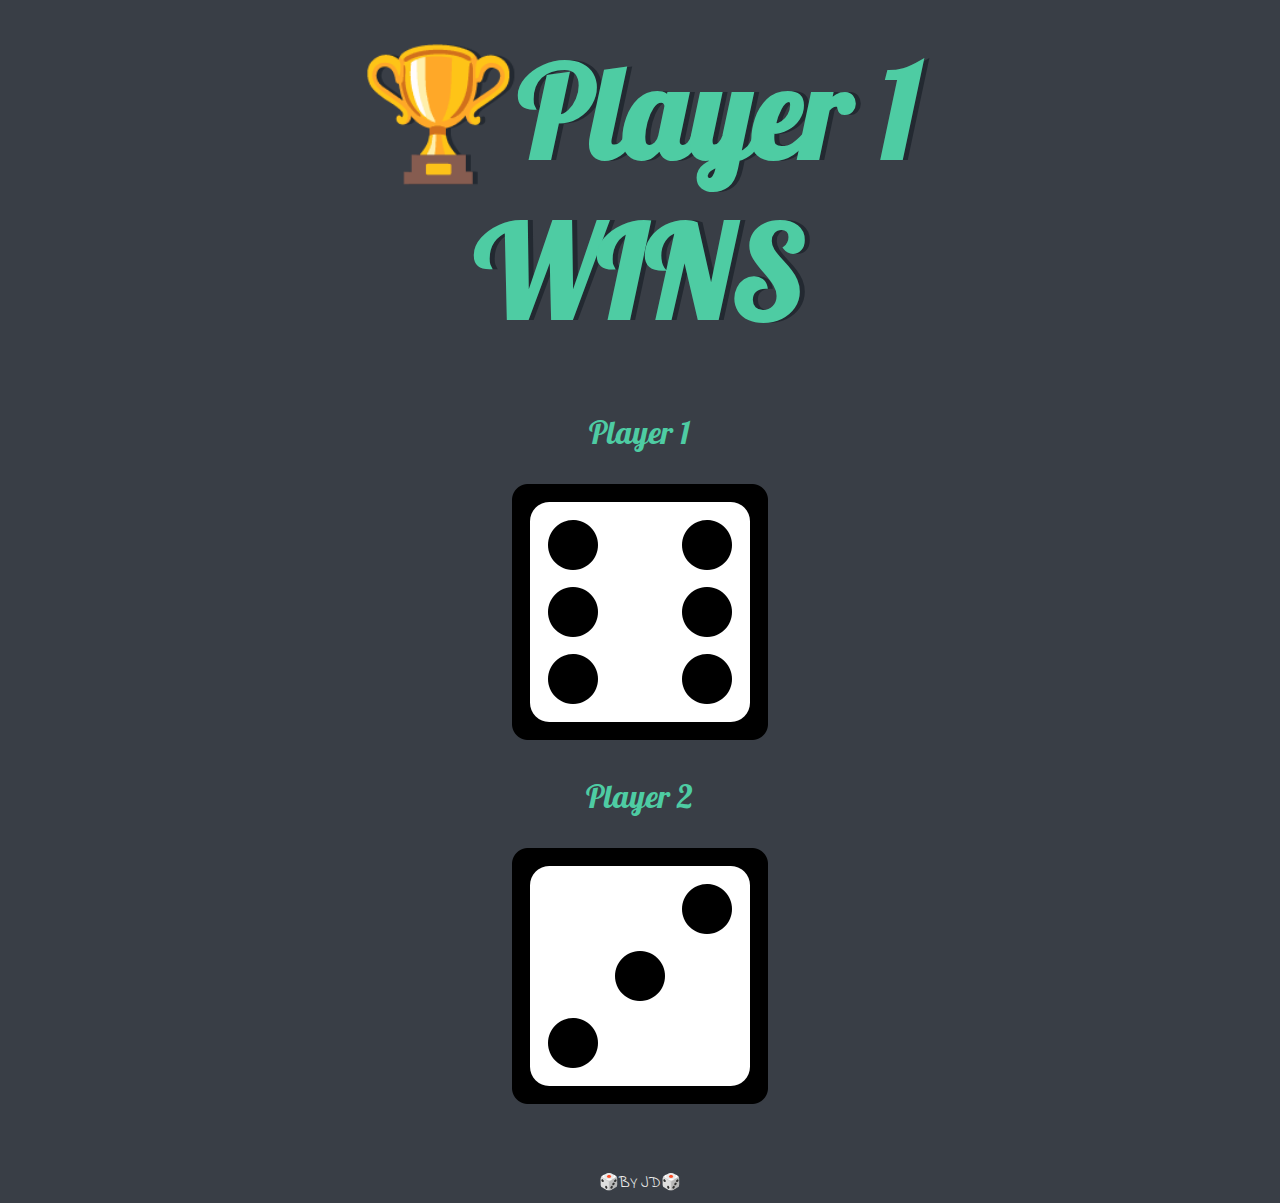
<file: index.html>
<!DOCTYPE html>
<html lang="en" dir="ltr">
  <head>
    <meta charset="utf-8">
    <title>Dicee</title>
    <link rel="stylesheet" href="style.css">
    <link href="https://fonts.googleapis.com/css?family=Indie+Flower|Lobster" rel="stylesheet">
  </head>
  <body>

    <div class="container">
      <h1>Refresh Me</h1>

      <div class="dice">
        <p>Player 1</p>
        <img class="img1" src="./dice6.png">
      </div>

      <div class="dice">
        <p>Player 2</p>
        <img class="img2" src="./dice6.png">
      </div>
    </div>

    <script src="script.js" charset="utf-8"></script>

  </body>

  <footer>
    🎲BY JD🎲
  </footer>
</html>
</file>
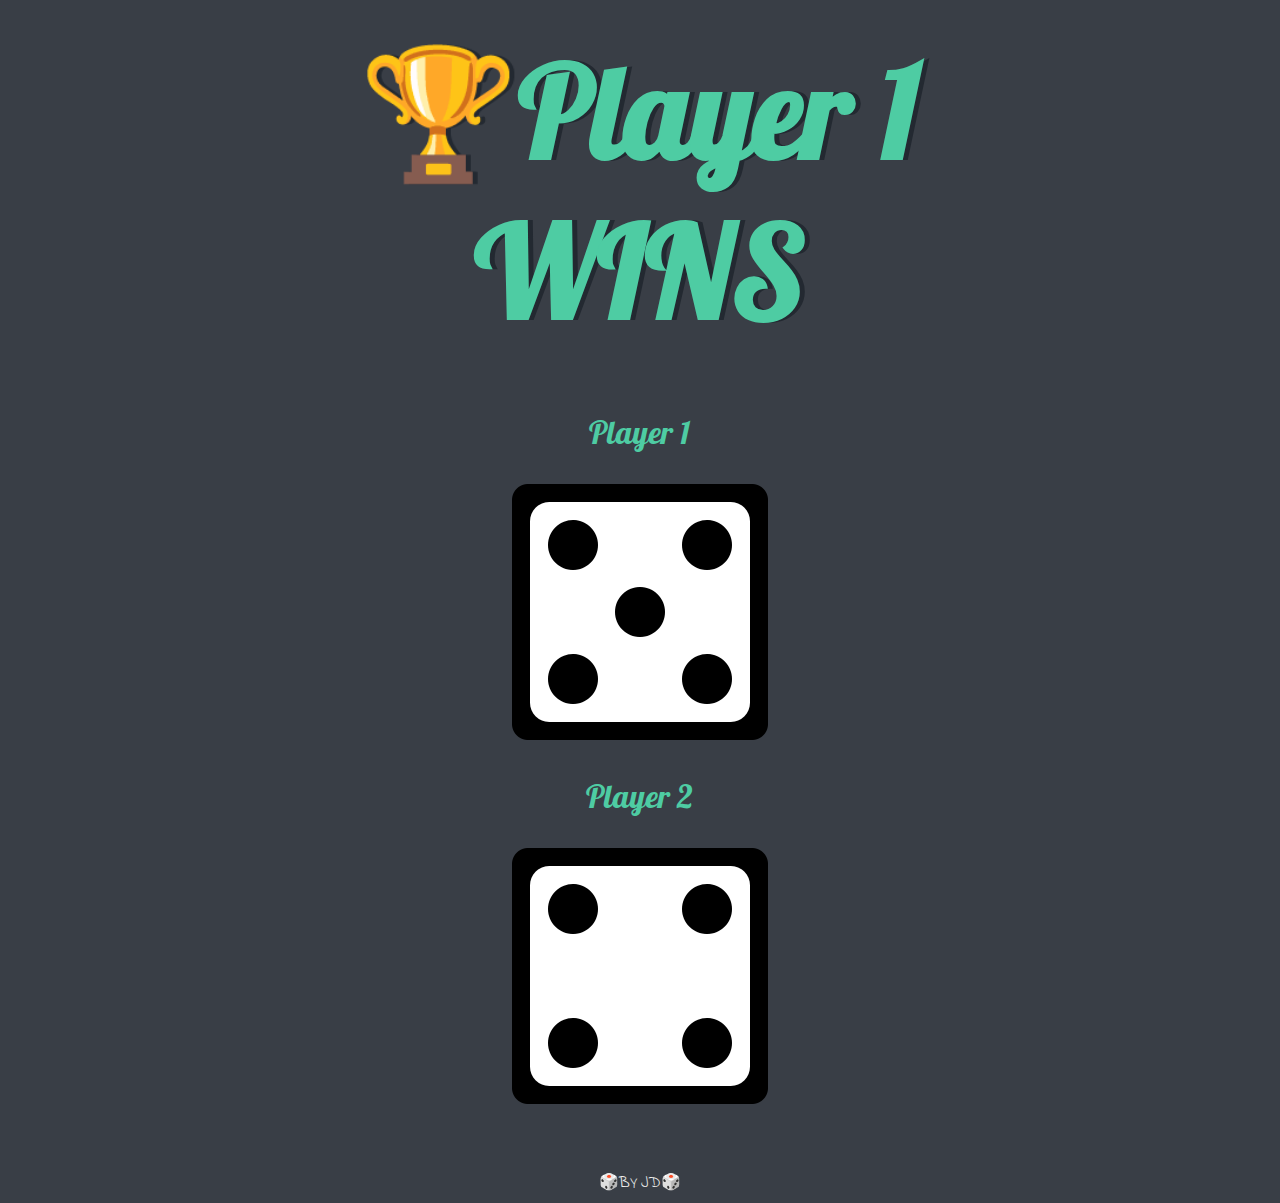
<file: dicee.html>
<!DOCTYPE html>
<html lang="en" dir="ltr">
  <head>
    <meta charset="utf-8">
    <title>Dicee</title>
    <link rel="stylesheet" href="styles.css">
    <link href="https://fonts.googleapis.com/css?family=Indie+Flower|Lobster" rel="stylesheet">
  </head>
  <body>

    <div class="container">
      <h1>Refresh Me</h1>

      <div class="dice">
        <p>Player 1</p>
        <img class="img1" src="./dice6.png">
      </div>

      <div class="dice">
        <p>Player 2</p>
        <img class="img2" src="./dice6.png">
      </div>
    </div>

    <script src="dicee.js" charset="utf-8"></script>

  </body>

  <footer>
    🎲BY JD🎲
  </footer>
</html>
</file>
<file: style.css>
.container {
    width: 70%;
    margin: auto;
    text-align: center;
  }
  
  .dice {
    text-align: center;
    display: inline-block;
  
  }
  
  body {
    background-color: #393E46;
  }
  
  h1 {
    margin: 30px;
    font-family: 'Lobster', cursive;
    text-shadow: 5px 0 #232931;
    font-size: 8rem;
    color: #4ECCA3;
  }
  
  p {
    font-size: 2rem;
    color: #4ECCA3;
    font-family: 'Lobster', cursive;
  }
  
  .img1 {
    width: 50%;
    height: 50%;
  }

  .img2 {
    width: 50%;
    height: 50%;
  }
  
  footer {
    margin-top: 5%;
    color: #EEEEEE;
    text-align: center;
    font-family: 'Indie Flower', cursive;
  
  }
</file>
<file: styles.css>
.container {
    width: 70%;
    margin: auto;
    text-align: center;
  }
  
  .dice {
    text-align: center;
    display: inline-block;
  
  }
  
  body {
    background-color: #393E46;
  }
  
  h1 {
    margin: 30px;
    font-family: 'Lobster', cursive;
    text-shadow: 5px 0 #232931;
    font-size: 8rem;
    color: #4ECCA3;
  }
  
  p {
    font-size: 2rem;
    color: #4ECCA3;
    font-family: 'Lobster', cursive;
  }
  
  .img1 {
    width: 50%;
    height: 50%;
  }

  .img2 {
    width: 50%;
    height: 50%;
  }
  
  footer {
    margin-top: 5%;
    color: #EEEEEE;
    text-align: center;
    font-family: 'Indie Flower', cursive;
  
  }
</file>
